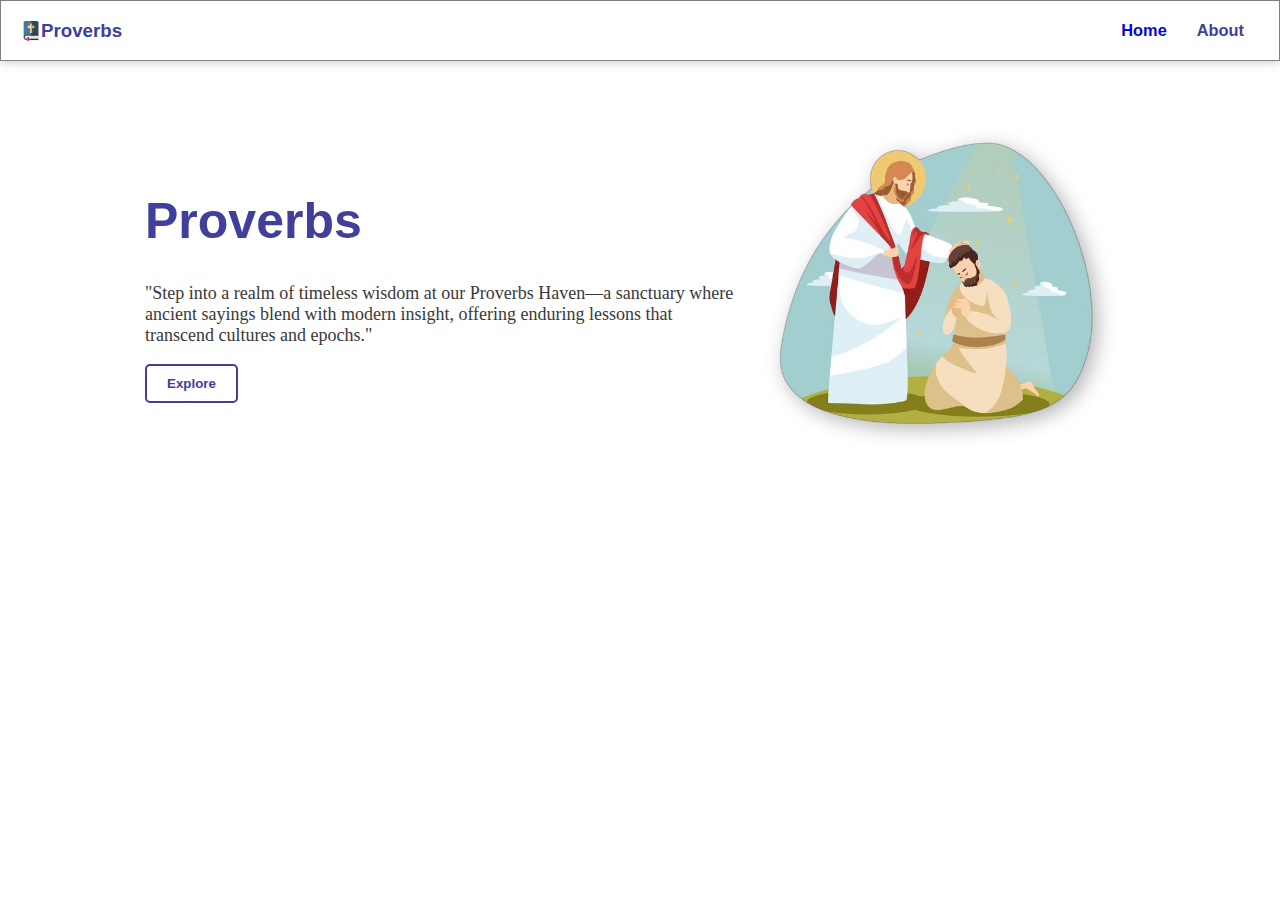
<file: index.html>
<!DOCTYPE html>
<html lang="en">
<head>
    <meta charset="UTF-8">
    <meta name="viewport" content="width=device-width, initial-scale=1.0">
    <title>Proverbs</title>

    <link rel="stylesheet" href="./pageStyle.css">
    <link rel="icon" type="image/x-icon" href="resources/3004416.png">
</head>
<body>
    <nav>
        <div class="part1">
            <img src="resources/3004416.png" height="20px">
            <h3 class="proverbs_title">Proverbs</h3>
        </div>

        <div class="part2">
            <a class="home_button" href="#">
                <h3>Home</h3>
            </a>
            <a class="about_button" href="#">
                <h3 >About</h3>
            </a>
        </div>
    </nav>
   
    <div class="flex_container">
        <div class="page_heading">
            <h1 class="page_title">Proverbs</h1>
            <p class="page_phrase">"Step into a realm of timeless wisdom at our Proverbs Haven—a sanctuary where ancient sayings blend with modern insight, offering enduring lessons that transcend cultures and epochs."</p>

            <a href="#">
                <button class="page_btn" onclick="exploreClicked()">Explore</button>
            </a>
        </div>

        <div class="page_image">
            <img class="page-image" src="resources/religious-illustration_160308-855-removebg.png" width="350px">
        </div>
    </div>

    <script>
        function exploreClicked() {
            window.location.href = './Proverbs/index.html';
        }
    </script>
</body>
</html>
</file>
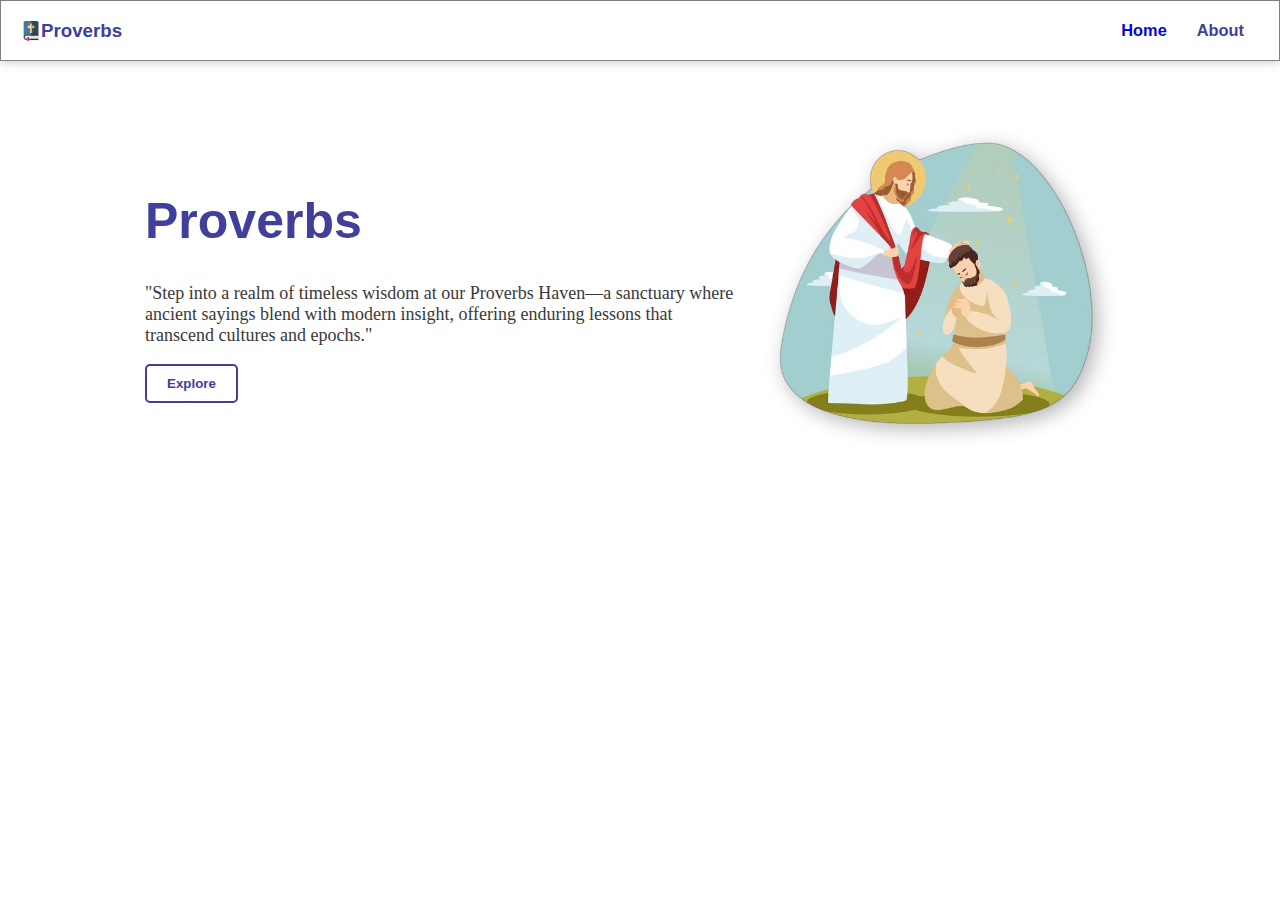
<file: main/index.html>
<!DOCTYPE html>
<html lang="en">
<head>
    <meta charset="UTF-8">
    <meta name="viewport" content="width=device-width, initial-scale=1.0">
    <title>Proverbs</title>

    <link rel="stylesheet" href="./pageStyle.css">
</head>
<body>
    <nav>
        <div class="part1">
            <img src="../resources/3004416.png" height="20px">
            <h3 class="proverbs_title">Proverbs</h3>
        </div>

        <div class="part2">
            <a class="home_button" href="#">
                <h3>Home</h3>
            </a>
            <a class="about_button" href="">
                <h3 >About</h3>
            </a>
        </div>
    </nav>
    
    <div class="flex_container">
        <div class="page_heading">
            <h1 class="page_title">Proverbs</h1>
            <p class="page_phrase">"Step into a realm of timeless wisdom at our Proverbs Haven—a sanctuary where ancient sayings blend with modern insight, offering enduring lessons that transcend cultures and epochs."</p>

            <a href="#">
                <button class="page_btn" onclick="exploreClicked()">Explore</button>
            </a>
        </div>

        <div class="page_image">
            <img class="page-image" src="../resources/religious-illustration_160308-855-removebg.png" width="350px">
        </div>
    </div>

    <script>
        function exploreClicked() {
            window.location.href = '../Proverbs/index.html';
        }
    </script>
</body>
</html>
</file>
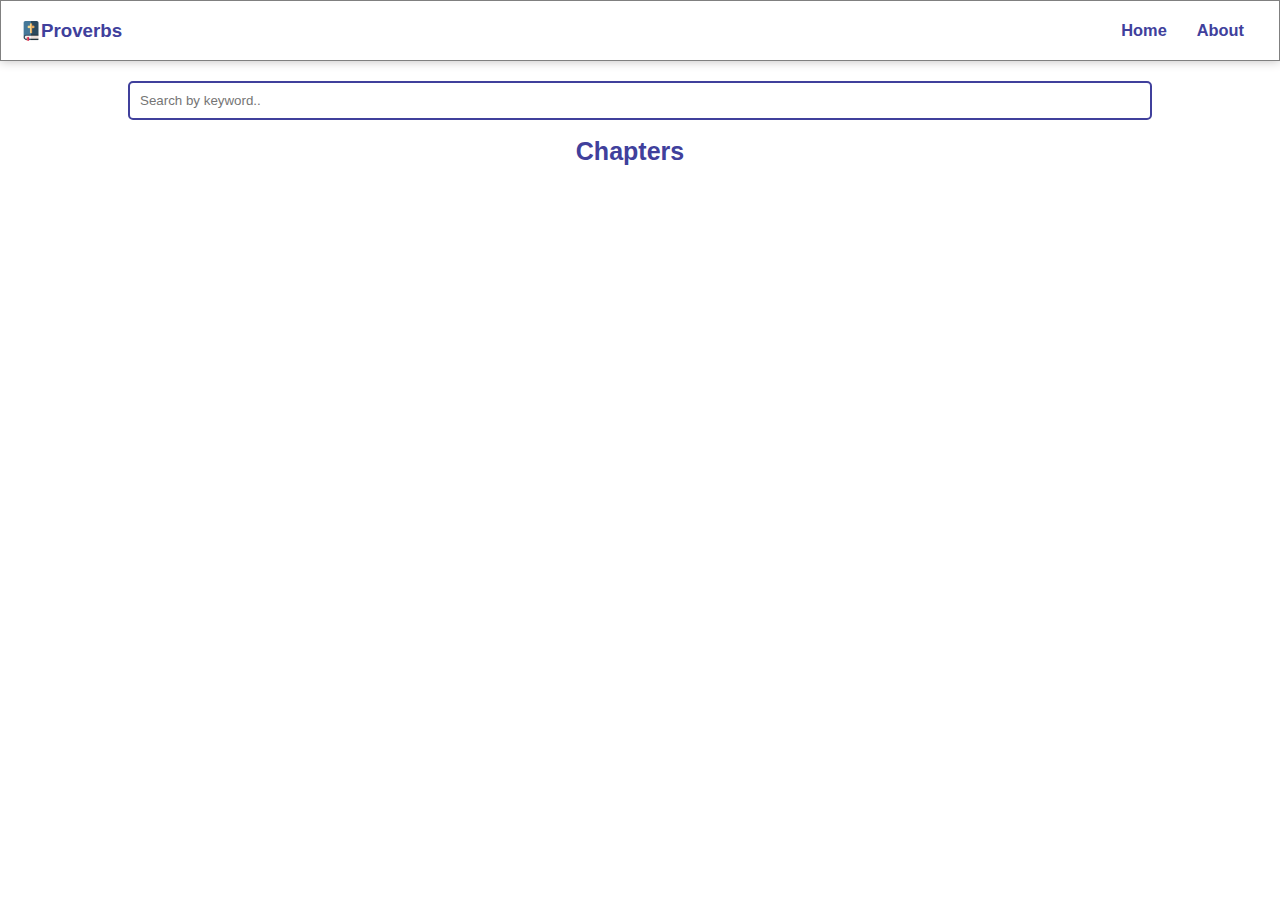
<file: Proverbs/index.html>
<!DOCTYPE html>
<html lang="en">
<head>
    <meta charset="UTF-8">
    <meta name="viewport" content="width=device-width, initial-scale=1.0">
    <title>Proverbs</title>

    <link rel="stylesheet" href="./proverbsStyle.css">
    <link rel="icon" type="image/x-icon" href="../resources/3004416.png">
</head>
<body>
    <nav>
        <div class="part1">
            <img src="../resources/3004416.png" height="20px">
            <h3 class="proverbs_title">Proverbs</h3>
        </div>

        <div class="part2">
            <a class="home_button" href="../index.html">
                <h3>Home</h3>
            </a>
            <a class="about_button" href="#">
                <h3 >About</h3>
            </a>
        </div>
    </nav>

    <div class="search-holder">
        <input class="myInput" type="text" placeholder="Search by keyword.."/>
    </div> 

    <div class="flex-container">
        <div class="chapter-holder">
            <h1 class="c-title">Chapters</h1>
        
            <div class="c-container" id="c-links">
            </div>
         </div>

        <div class="verse-container">
        </div>
    </div>  
    
    <script src="./script.js" type="module"></script>
    <!-- <script src="./searchFunction.js" type="module"></script> -->
</body>
</html>
</file>
<file: pageStyle.css>
body{
    margin: 0px;
}
.flex_container{
    display: flex;
    justify-content: center;
    align-items: center;
    flex-wrap: wrap;
    padding: 50px;
}

.page_heading{
    max-width: 600px;
    margin-bottom: 20px;
    text-align: start;
    color: rgb(64, 64, 156);
}

.page_image{
    padding: 20px;
    filter: drop-shadow(5px 5px 10px rgba(0, 0, 0, 0.3));
}

.page_title{
    font-family: Verdana, Geneva, Tahoma, sans-serif;
    font-size: 50px;
}

.page_phrase {
    font-family: 'Times New Roman', Times, serif;
    font-size: 18px;
    color: rgb(58, 57, 57);
}

.page_btn {
    background-color: white;
    border: 2px solid rgb(64, 64, 156);
    color:rgb(64, 64, 156);
    padding: 10px 20px;
    border-radius: 5px;
    font-weight: bold;
    cursor: pointer;
}

.page_btn:hover{
    background-color: rgb(69, 69, 206);
    color: rgb(219, 215, 215);
}

nav{
    display: flex;
    align-items: center;
    justify-content: space-between;
    padding:0px 20px;
    font-family: Verdana, Geneva, Tahoma, sans-serif;
    color: rgb(64, 64, 156); 
    border: 1px solid gray;
    box-shadow: 0 0 10px rgb(192, 190, 190);
    flex-wrap: wrap;
}

.part1 {
    display: flex;
    align-items: center;
    justify-content: start;
}

.part2 {
    display: flex;
    align-items: center;
    justify-content: start;
    font-size: 14px;
}

.home_button, .about_button{
    padding: 0px 15px;
    text-decoration: none;
    color: rgb(64, 64, 156);
}

.home_button {
    border-radius: 5px;
    color: rgb(6, 6, 217);

}

@media (max-width: 800px) {
    .flex-item-right, .flex-item-left {
      flex: 100%;
    }
}
</file>
<file: main/pageStyle.css>
body{
    margin: 0px;
}
.flex_container{
    display: flex;
    justify-content: center;
    align-items: center;
    flex-wrap: wrap;
    padding: 50px;
}

.page_heading{
    max-width: 600px;
    margin-bottom: 20px;
    text-align: start;
    color: rgb(64, 64, 156);
}

.page_image{
    padding: 20px;
    filter: drop-shadow(5px 5px 10px rgba(0, 0, 0, 0.3));
}

.page_title{
    font-family: Verdana, Geneva, Tahoma, sans-serif;
    font-size: 50px;
}

.page_phrase {
    font-family: 'Times New Roman', Times, serif;
    font-size: 18px;
    color: rgb(58, 57, 57);
}

.page_btn {
    background-color: white;
    border: 2px solid rgb(64, 64, 156);
    color:rgb(64, 64, 156);
    padding: 10px 20px;
    border-radius: 5px;
    font-weight: bold;
    cursor: pointer;
}

.page_btn:hover{
    background-color: rgb(69, 69, 206);
    color: rgb(219, 215, 215);
}

nav{
    display: flex;
    align-items: center;
    justify-content: space-between;
    padding:0px 20px;
    font-family: Verdana, Geneva, Tahoma, sans-serif;
    color: rgb(64, 64, 156); 
    border: 1px solid gray;
    box-shadow: 0 0 10px rgb(192, 190, 190);
    flex-wrap: wrap;
}

.part1 {
    display: flex;
    align-items: center;
    justify-content: start;
}

.part2 {
    display: flex;
    align-items: center;
    justify-content: start;
    font-size: 14px;
}

.home_button, .about_button{
    padding: 0px 15px;
    text-decoration: none;
    color: rgb(64, 64, 156);
}

.home_button {
    border-radius: 5px;
    color: rgb(6, 6, 217);

}

@media (max-width: 800px) {
    .flex-item-right, .flex-item-left {
      flex: 100%;
    }
}
</file>
<file: Proverbs/proverbsStyle.css>
body{
    margin: 0px;
}
nav{
    display: flex;
    align-items: center;
    justify-content: space-between;
    padding:0px 20px;
    font-family: Verdana, Geneva, Tahoma, sans-serif;
    color: rgb(64, 64, 156); 
    border: 1px solid gray;
    box-shadow: 0 0 10px rgb(192, 190, 190);
    flex-wrap: wrap;
}

.part1 {
    display: flex;
    align-items: center;
    justify-content: start;
}

.part2 {
    display: flex;
    align-items: center;
    justify-content: start;
    font-size: 14px;
}

.home_button, .about_button{
    padding: 0px 15px;
    text-decoration: none;
    color: rgb(64, 64, 156) ;
    background-color: white;
}


.home_button {
    border-radius: 5px; 
}

.flex-container{
    display: flex;
    flex-wrap: wrap;
    justify-content: center;
    align-items: center;
}
.c-title{
    display: flex;
    font-family: Verdana, Geneva, Tahoma, sans-serif;
    font-size: 25px;
    margin-bottom: 0px;
    color: rgb(64, 64, 156) ;
    padding-left: 20px;
}

.c-container{
    display: flex;
    align-items: center;
    justify-content: center;
    flex-wrap: wrap;
    margin: 3px;
    max-width: 1000px;
    width: 100%;
}

.c-container button {
    width: 50px;
    height: 30px;
    text-align: center;
    margin: 5px;
    background-color: white;
    color: rgb(64, 64, 156);
    border: 2px solid rgb(64, 64, 156);
    font-weight: bold;
    border-radius: 7px;
}

.c-container button:hover {
    background-color:rgb(64, 64, 156) ;
    color: white;
}

.verse-container{
    display: flex;
    justify-content: center;
    align-items: center;
    flex-direction: column;
    flex-wrap: wrap;
    border-radius: 7px;
    padding: 20px; 
    overflow-y: auto;
}

.verse-container p {
    height: 7%;
    width: 500px;
    border: 2px solid rgb(64, 64, 156);
    border-radius: 5px;
    margin: 10px;
    padding: 10px;
    flex-wrap: wrap;
    overflow-y: auto;
    text-align: center;
    font-family: 'Times New Roman', Times, serif;
}

.search-holder {
    display: flex;
    align-items: center;
    justify-content: center;
    flex-wrap: wrap;
}

input {
    font-family: Verdana, Geneva, Tahoma, sans-serif;
    padding: 10px;
    border-radius: 5px;
    width: 1000px;
    margin-top: 20px;
    border: 2px solid rgb(64, 64, 156);
    color: rgb(64, 64, 156);
}


@media (max-width: 800px) {
    .c-container, .verses {
      width: 100%; /* Set the width to 100% for smaller screens */
    }
}
</file>
